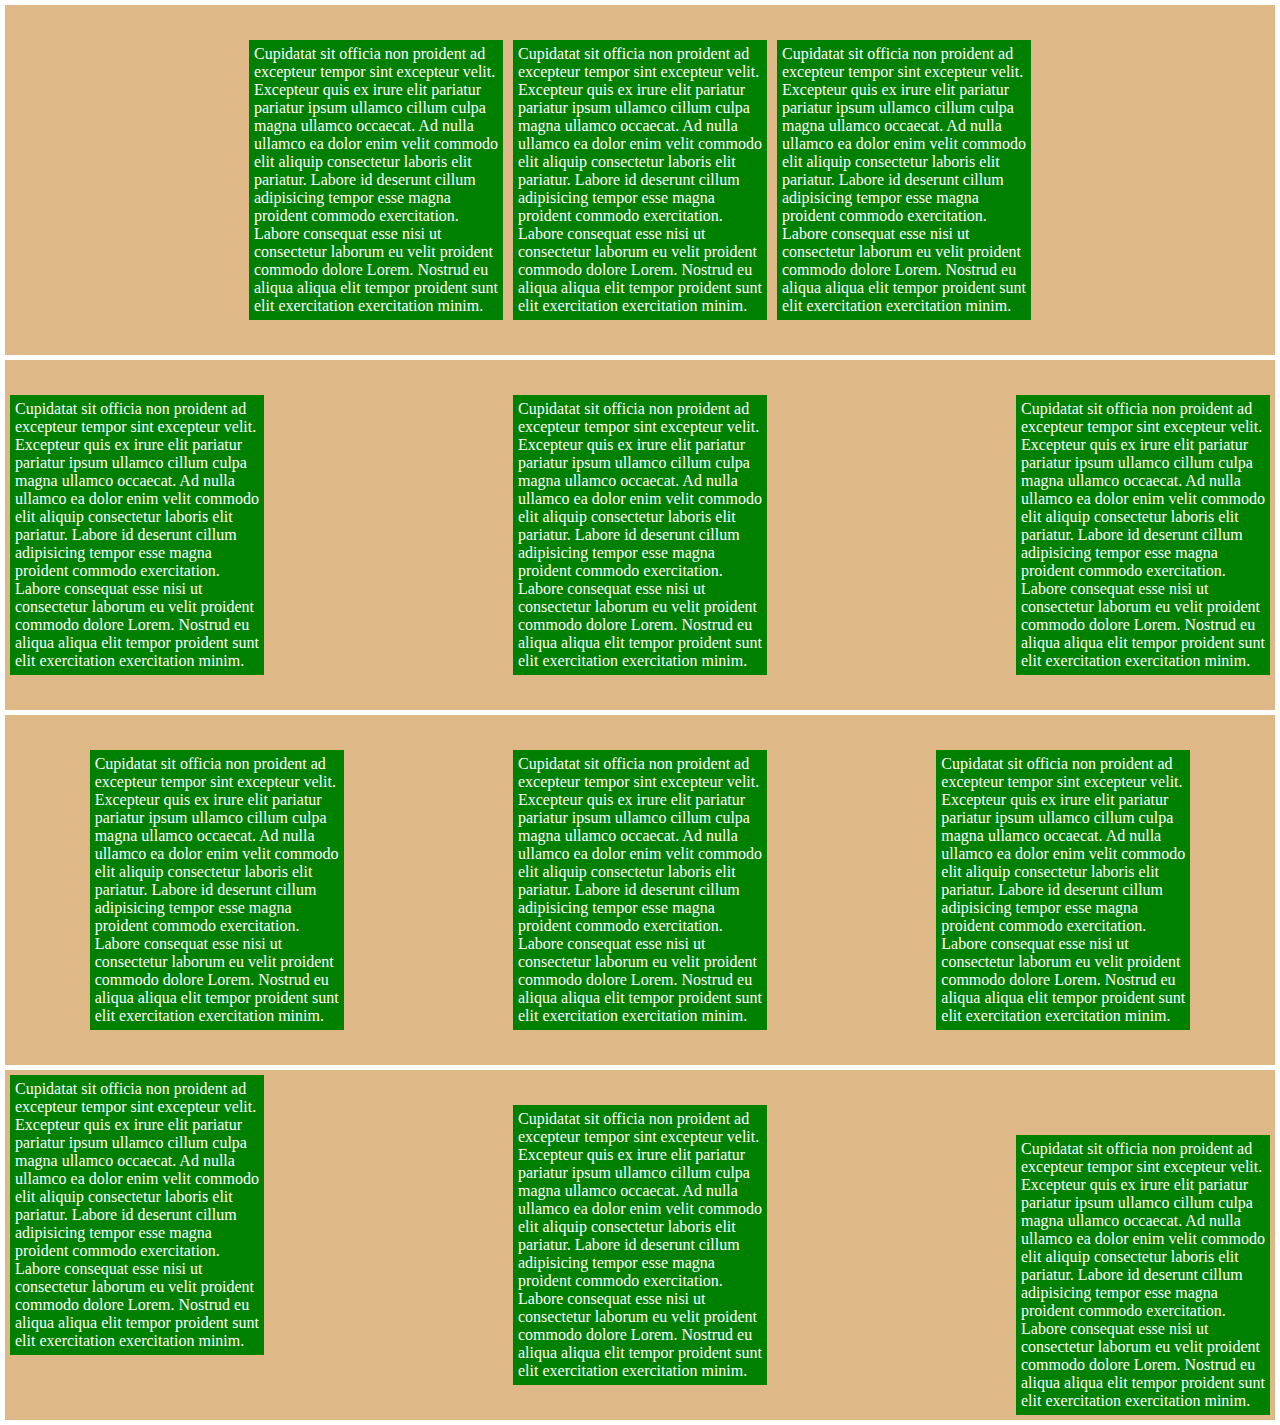
<file: Posicionamentos/Testes com flexbox/index.html>
<!DOCTYPE html>
<html lang="en">
<head>
    <meta charset="UTF-8">
    <meta http-equiv="X-UA-Compatible" content="IE=edge">
    <meta name="viewport" content="width=device-width, initial-scale=1.0">
    <meta name="keywords" content="html5, css3, flex flexbox">

    <title>Document</title>

    <link rel="stylesheet" href="./estilo/estilo.css">
</head>
<body>
    
    <!--
        Container principal
    -->
    <div class="container1">

        <!--
            Areas para testes com flexbox
        -->
        <div class="area1">
            <p>Cupidatat sit officia non proident ad excepteur tempor sint excepteur velit. Excepteur quis ex irure elit pariatur pariatur ipsum ullamco cillum culpa magna ullamco occaecat. Ad nulla ullamco ea dolor enim velit commodo elit aliquip consectetur laboris elit pariatur. Labore id deserunt cillum adipisicing tempor esse magna proident commodo exercitation. Labore consequat esse nisi ut consectetur laborum eu velit proident commodo dolore Lorem. Nostrud eu aliqua aliqua elit tempor proident sunt elit exercitation exercitation minim.</p>
        </div>
        <div class="area1">
            <p>Cupidatat sit officia non proident ad excepteur tempor sint excepteur velit. Excepteur quis ex irure elit pariatur pariatur ipsum ullamco cillum culpa magna ullamco occaecat. Ad nulla ullamco ea dolor enim velit commodo elit aliquip consectetur laboris elit pariatur. Labore id deserunt cillum adipisicing tempor esse magna proident commodo exercitation. Labore consequat esse nisi ut consectetur laborum eu velit proident commodo dolore Lorem. Nostrud eu aliqua aliqua elit tempor proident sunt elit exercitation exercitation minim.</p>
        </div>
        <div class="area1">
            <p>Cupidatat sit officia non proident ad excepteur tempor sint excepteur velit. Excepteur quis ex irure elit pariatur pariatur ipsum ullamco cillum culpa magna ullamco occaecat. Ad nulla ullamco ea dolor enim velit commodo elit aliquip consectetur laboris elit pariatur. Labore id deserunt cillum adipisicing tempor esse magna proident commodo exercitation. Labore consequat esse nisi ut consectetur laborum eu velit proident commodo dolore Lorem. Nostrud eu aliqua aliqua elit tempor proident sunt elit exercitation exercitation minim.</p>
        </div>
    </div>

    <div class="container2">

        <!--
            Areas para testes com flexbox
        -->
        <div class="area2">
            <p>Cupidatat sit officia non proident ad excepteur tempor sint excepteur velit. Excepteur quis ex irure elit pariatur pariatur ipsum ullamco cillum culpa magna ullamco occaecat. Ad nulla ullamco ea dolor enim velit commodo elit aliquip consectetur laboris elit pariatur. Labore id deserunt cillum adipisicing tempor esse magna proident commodo exercitation. Labore consequat esse nisi ut consectetur laborum eu velit proident commodo dolore Lorem. Nostrud eu aliqua aliqua elit tempor proident sunt elit exercitation exercitation minim.</p>
        </div>
        <div class="area2">
            <p>Cupidatat sit officia non proident ad excepteur tempor sint excepteur velit. Excepteur quis ex irure elit pariatur pariatur ipsum ullamco cillum culpa magna ullamco occaecat. Ad nulla ullamco ea dolor enim velit commodo elit aliquip consectetur laboris elit pariatur. Labore id deserunt cillum adipisicing tempor esse magna proident commodo exercitation. Labore consequat esse nisi ut consectetur laborum eu velit proident commodo dolore Lorem. Nostrud eu aliqua aliqua elit tempor proident sunt elit exercitation exercitation minim.</p>
        </div>
        <div class="area2">
            <p>Cupidatat sit officia non proident ad excepteur tempor sint excepteur velit. Excepteur quis ex irure elit pariatur pariatur ipsum ullamco cillum culpa magna ullamco occaecat. Ad nulla ullamco ea dolor enim velit commodo elit aliquip consectetur laboris elit pariatur. Labore id deserunt cillum adipisicing tempor esse magna proident commodo exercitation. Labore consequat esse nisi ut consectetur laborum eu velit proident commodo dolore Lorem. Nostrud eu aliqua aliqua elit tempor proident sunt elit exercitation exercitation minim.</p>
        </div>
    </div>

    <div class="container3">

        <!--
            Areas para testes com flexbox
        -->
        <div class="area3">
            <p>Cupidatat sit officia non proident ad excepteur tempor sint excepteur velit. Excepteur quis ex irure elit pariatur pariatur ipsum ullamco cillum culpa magna ullamco occaecat. Ad nulla ullamco ea dolor enim velit commodo elit aliquip consectetur laboris elit pariatur. Labore id deserunt cillum adipisicing tempor esse magna proident commodo exercitation. Labore consequat esse nisi ut consectetur laborum eu velit proident commodo dolore Lorem. Nostrud eu aliqua aliqua elit tempor proident sunt elit exercitation exercitation minim.</p>
        </div>
        <div class="area3">
            <p>Cupidatat sit officia non proident ad excepteur tempor sint excepteur velit. Excepteur quis ex irure elit pariatur pariatur ipsum ullamco cillum culpa magna ullamco occaecat. Ad nulla ullamco ea dolor enim velit commodo elit aliquip consectetur laboris elit pariatur. Labore id deserunt cillum adipisicing tempor esse magna proident commodo exercitation. Labore consequat esse nisi ut consectetur laborum eu velit proident commodo dolore Lorem. Nostrud eu aliqua aliqua elit tempor proident sunt elit exercitation exercitation minim.</p>
        </div>
        <div class="area3">
            <p>Cupidatat sit officia non proident ad excepteur tempor sint excepteur velit. Excepteur quis ex irure elit pariatur pariatur ipsum ullamco cillum culpa magna ullamco occaecat. Ad nulla ullamco ea dolor enim velit commodo elit aliquip consectetur laboris elit pariatur. Labore id deserunt cillum adipisicing tempor esse magna proident commodo exercitation. Labore consequat esse nisi ut consectetur laborum eu velit proident commodo dolore Lorem. Nostrud eu aliqua aliqua elit tempor proident sunt elit exercitation exercitation minim.</p>
        </div>
    </div>

    <div class="container4">

        <!--
            Areas para testes com flexbox
        -->
        <div class="area4">
            <p>Cupidatat sit officia non proident ad excepteur tempor sint excepteur velit. Excepteur quis ex irure elit pariatur pariatur ipsum ullamco cillum culpa magna ullamco occaecat. Ad nulla ullamco ea dolor enim velit commodo elit aliquip consectetur laboris elit pariatur. Labore id deserunt cillum adipisicing tempor esse magna proident commodo exercitation. Labore consequat esse nisi ut consectetur laborum eu velit proident commodo dolore Lorem. Nostrud eu aliqua aliqua elit tempor proident sunt elit exercitation exercitation minim.</p>
        </div>
        <div class="area5">
            <p>Cupidatat sit officia non proident ad excepteur tempor sint excepteur velit. Excepteur quis ex irure elit pariatur pariatur ipsum ullamco cillum culpa magna ullamco occaecat. Ad nulla ullamco ea dolor enim velit commodo elit aliquip consectetur laboris elit pariatur. Labore id deserunt cillum adipisicing tempor esse magna proident commodo exercitation. Labore consequat esse nisi ut consectetur laborum eu velit proident commodo dolore Lorem. Nostrud eu aliqua aliqua elit tempor proident sunt elit exercitation exercitation minim.</p>
        </div>
        <div class="area6">
            <p>Cupidatat sit officia non proident ad excepteur tempor sint excepteur velit. Excepteur quis ex irure elit pariatur pariatur ipsum ullamco cillum culpa magna ullamco occaecat. Ad nulla ullamco ea dolor enim velit commodo elit aliquip consectetur laboris elit pariatur. Labore id deserunt cillum adipisicing tempor esse magna proident commodo exercitation. Labore consequat esse nisi ut consectetur laborum eu velit proident commodo dolore Lorem. Nostrud eu aliqua aliqua elit tempor proident sunt elit exercitation exercitation minim.</p>
        </div>
    </div>

</body>
</html>
</file>
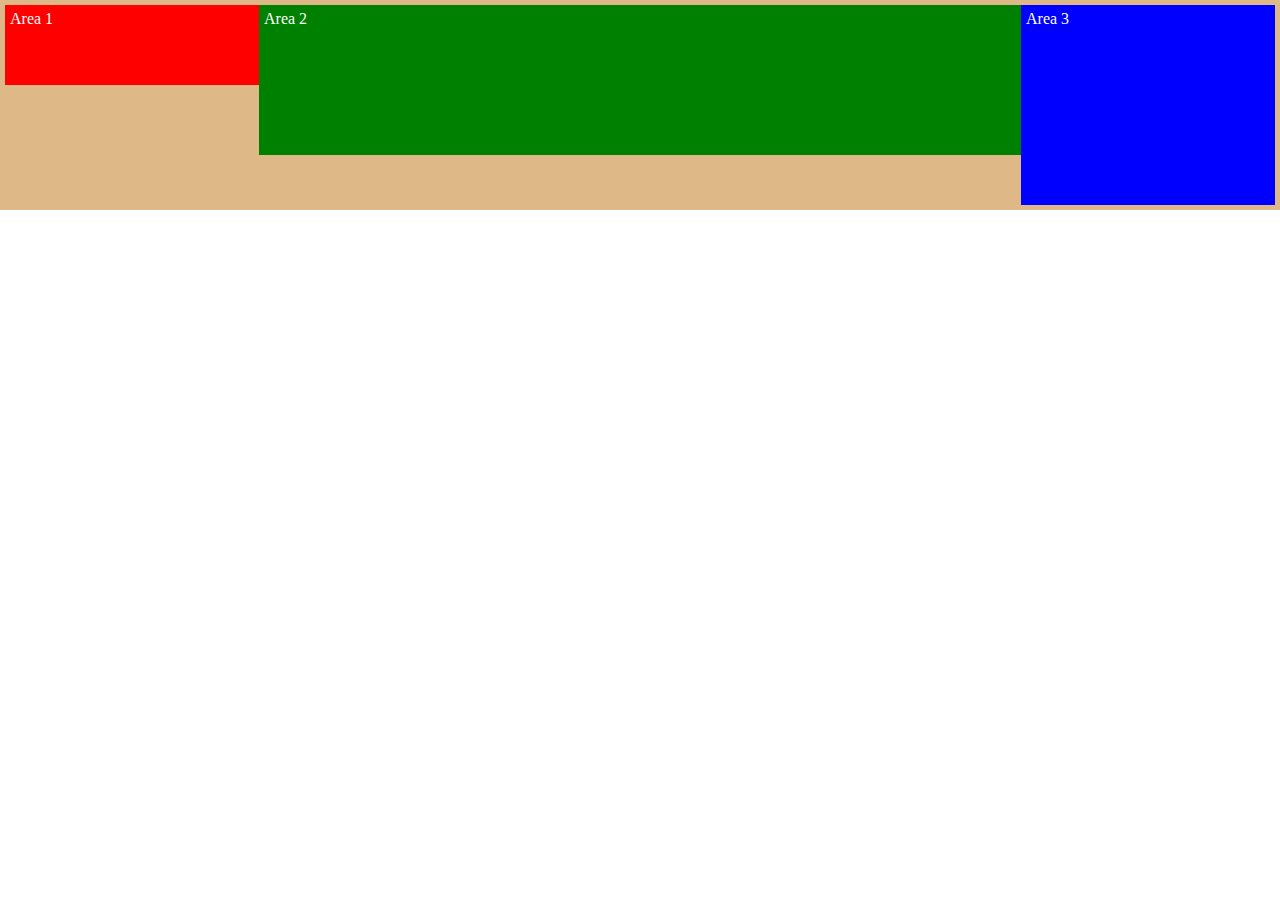
<file: Posicionamentos/Testes com float e clear/index.html>
<!DOCTYPE html>
<html lang="en">
<head>
    <meta charset="UTF-8">
    <meta http-equiv="X-UA-Compatible" content="IE=edge">
    <meta name="viewport" content="width=device-width, initial-scale=1.0">
    <meta name="keywords" content="html5, css3, float, clear">

    <title>Document</title>

    <link rel="stylesheet" href="./estilo/estilo.css">
</head>
<body>
    
    <!--
        Container principal
    -->
    <div class="container-principal">

        <!--
            Areas para testes com float e clear
        -->
        <div class="area1">
            <p>Area 1</p>
        </div>
        <div class="area2">
            <p>Area 2</p>
        </div>
        <div class="area3">
            <p>Area 3</p>
        </div>
    </div>

</body>
</html>
</file>
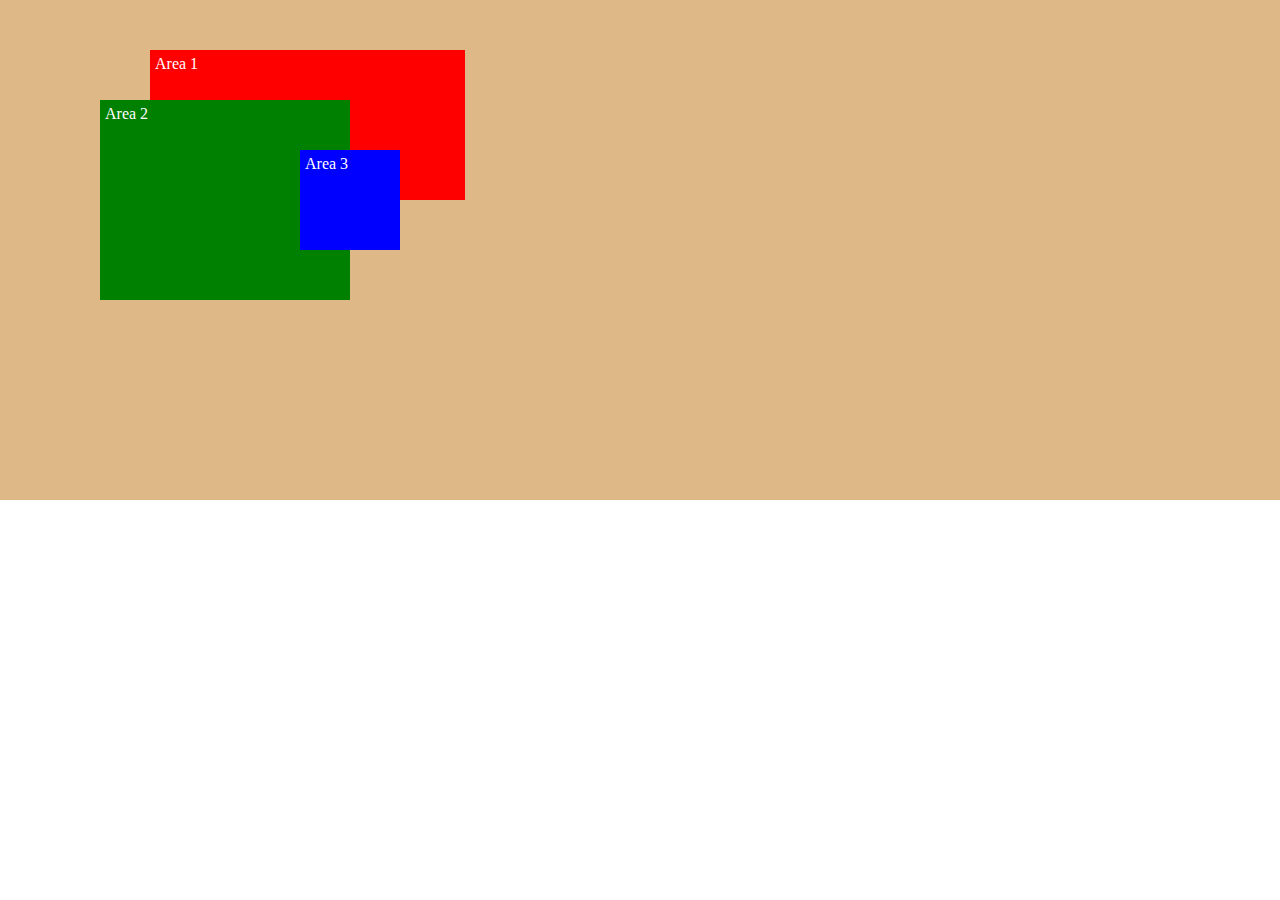
<file: Posicionamentos/Testes com position/index.html>
<!DOCTYPE html>
<html lang="en">
<head>
    <meta charset="UTF-8">
    <meta http-equiv="X-UA-Compatible" content="IE=edge">
    <meta name="viewport" content="width=device-width, initial-scale=1.0">
    <meta name="keywords" content="html5, css3, position">

    <title>Document</title>

    <link rel="stylesheet" href="./estilo/estilo.css">
</head>
<body>
    
    <!--
        Container principal
    -->
    <div class="container-principal">

        <!--
            Areas para testes com position

            MUDE A ORDEM NO HTML DAS AREAS PARA MUDAR A ORDEM DE POSICIONAMENTO
        -->
        <div class="area1">
            <p>Area 1</p>
        </div>
        <div class="area2">
            <p>Area 2</p>
        </div>
        <div class="area3">
            <p>Area 3</p>
        </div>
    </div>

</body>
</html>
</file>
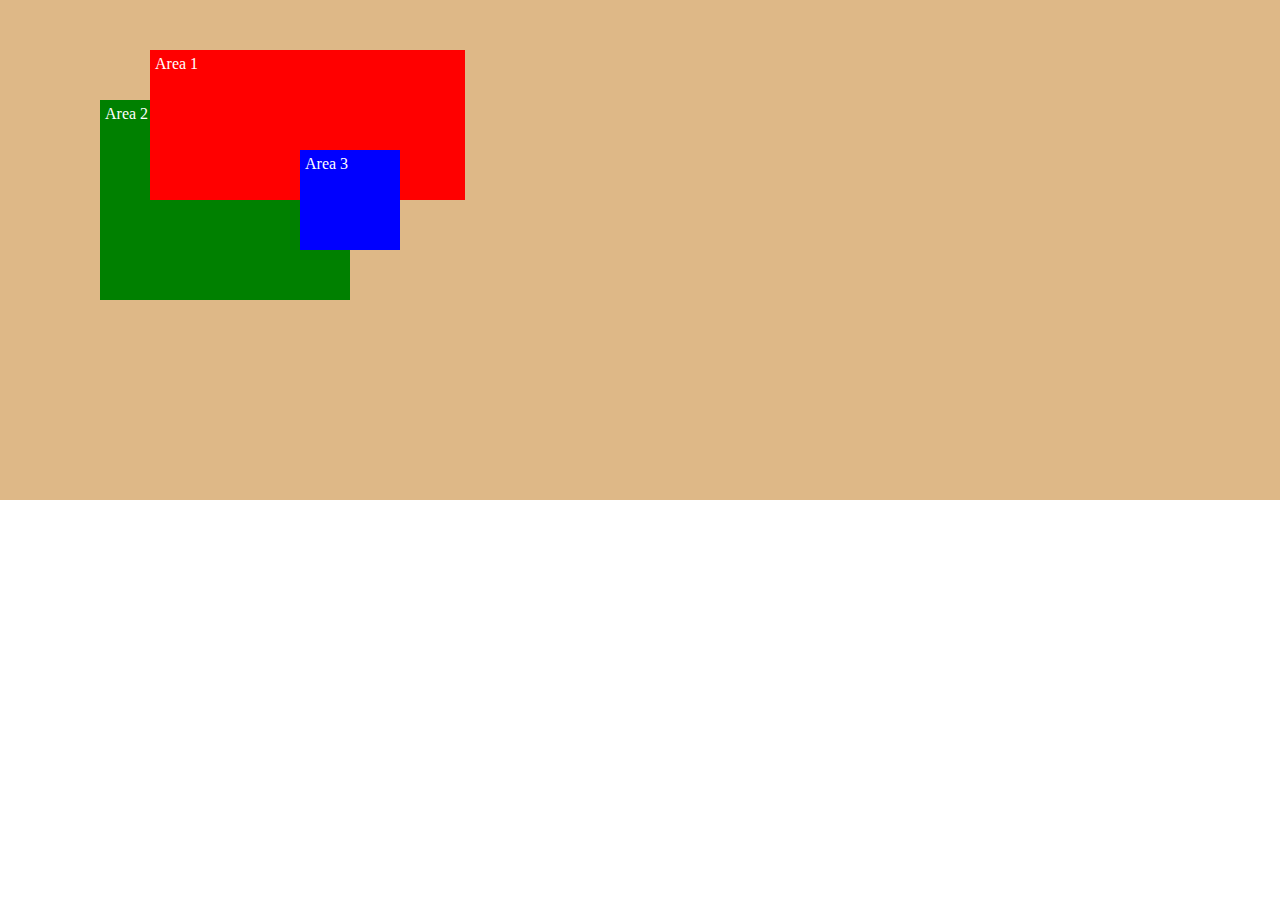
<file: Posicionamentos/Testes com z-index/index.html>
<!DOCTYPE html>
<html lang="en">
<head>
    <meta charset="UTF-8">
    <meta http-equiv="X-UA-Compatible" content="IE=edge">
    <meta name="viewport" content="width=device-width, initial-scale=1.0">
    <meta name="keywords" content="html5, css3, z-index, zindex">

    <title>Document</title>

    <link rel="stylesheet" href="./estilo/estilo.css">
</head>
<body>
    
    <!--
        Container principal
    -->
    <div class="container-principal">

        <!--
            Areas para testes com z-index

            MUDE O Z-INDEX PARA CADA CLASSE NO CSS PARA ALTERAR A ORDEM EM QUE AS
            AREAS APARECEM
        -->
        <div class="area1">
            <p>Area 1</p>
        </div>
        <div class="area2">
            <p>Area 2</p>
        </div>
        <div class="area3">
            <p>Area 3</p>
        </div>
    </div>

</body>
</html>
</file>
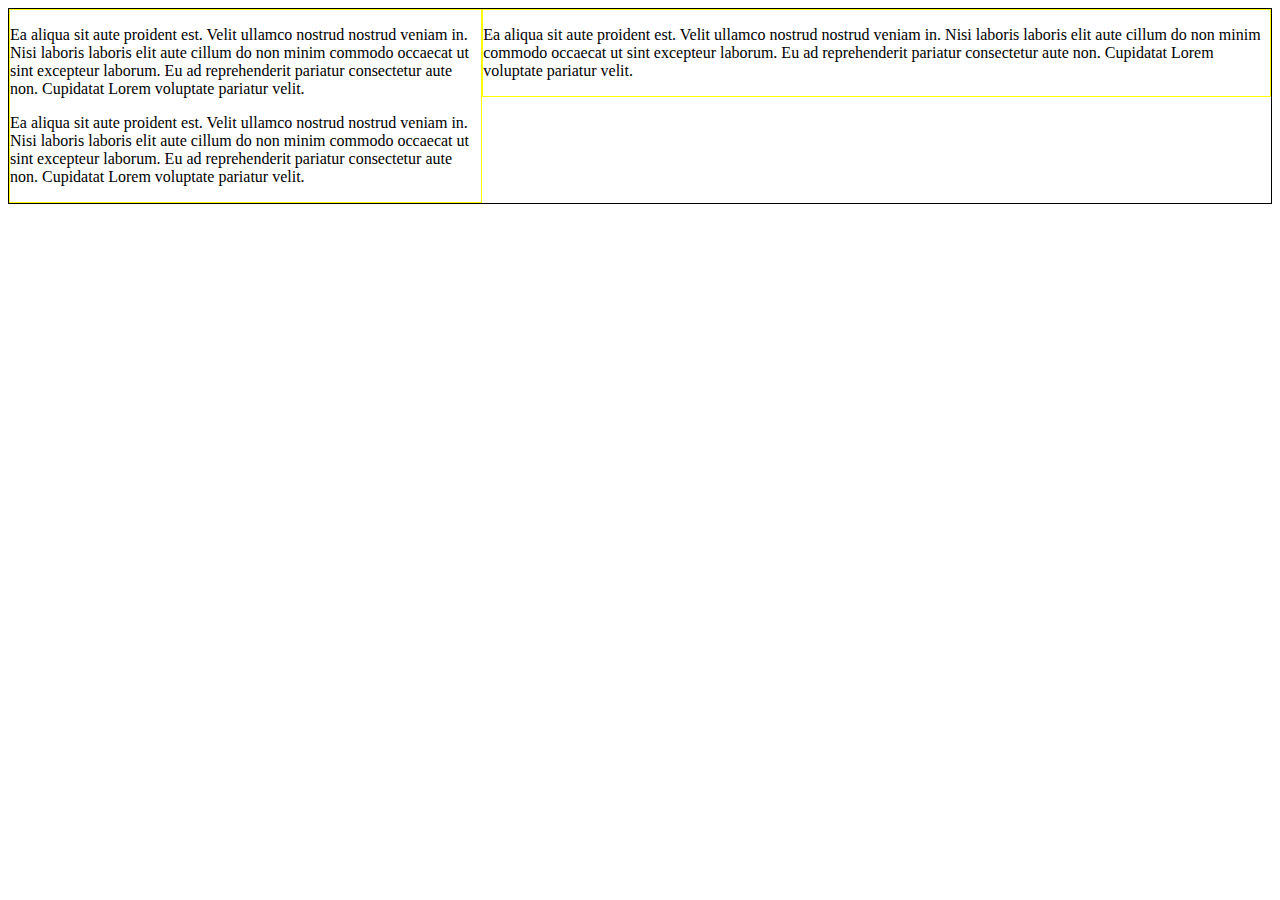
<file: APIs prontas para uso/grid_view_simplificado.html>
<!DOCTYPE html>
<html lang="en">
<head>
    <meta charset="UTF-8">
    <meta http-equiv="X-UA-Compatible" content="IE=edge">
    <meta name="viewport" content="width=device-width, initial-scale=1.0">
    <meta name="keywords" content="html5, css, grid view simplificado">
    <title>Simplificando o Grid View</title>

    <style>
        /*configuração da linha*/
        .linha {
            box-sizing: border-box;
            border: 1px solid black;
        }

        .linha::after {
            content: "";
            clear: both;
            display: table;
        }

        /*configuração das colunas*/
        .coluna {
            float: left;
            box-sizing: border-box;
            border: 1px solid yellow;
        }

        /*largura até 8 colunas*/
        .um {
            width: 12.5%;
        }

        .dois {
            width: 25%;
        }

        .tres {
            width: 37.5%;
        }

        .quatro {
            width: 50%;
        }

        .cinco {
            width: 62.5%;
        }

        .seis {
            width: 75%;
        }

        .sete {
            width: 87.5%;
        }

        .oito {
            width: 100%;
        }
    </style>
</head>
<body>
    
    <div class="linha">
        <div class="coluna tres">
            <p>Ea aliqua sit aute proident est. Velit ullamco nostrud nostrud veniam in. Nisi laboris laboris elit aute cillum do non minim commodo occaecat ut sint excepteur laborum. Eu ad reprehenderit pariatur consectetur aute non. Cupidatat Lorem voluptate pariatur velit.</p>
            <p>Ea aliqua sit aute proident est. Velit ullamco nostrud nostrud veniam in. Nisi laboris laboris elit aute cillum do non minim commodo occaecat ut sint excepteur laborum. Eu ad reprehenderit pariatur consectetur aute non. Cupidatat Lorem voluptate pariatur velit.</p>
        </div>
        <div class="coluna cinco">
            <p>Ea aliqua sit aute proident est. Velit ullamco nostrud nostrud veniam in. Nisi laboris laboris elit aute cillum do non minim commodo occaecat ut sint excepteur laborum. Eu ad reprehenderit pariatur consectetur aute non. Cupidatat Lorem voluptate pariatur velit.</p>
        </div>
        
    </div>

</body>
</html>
</file>
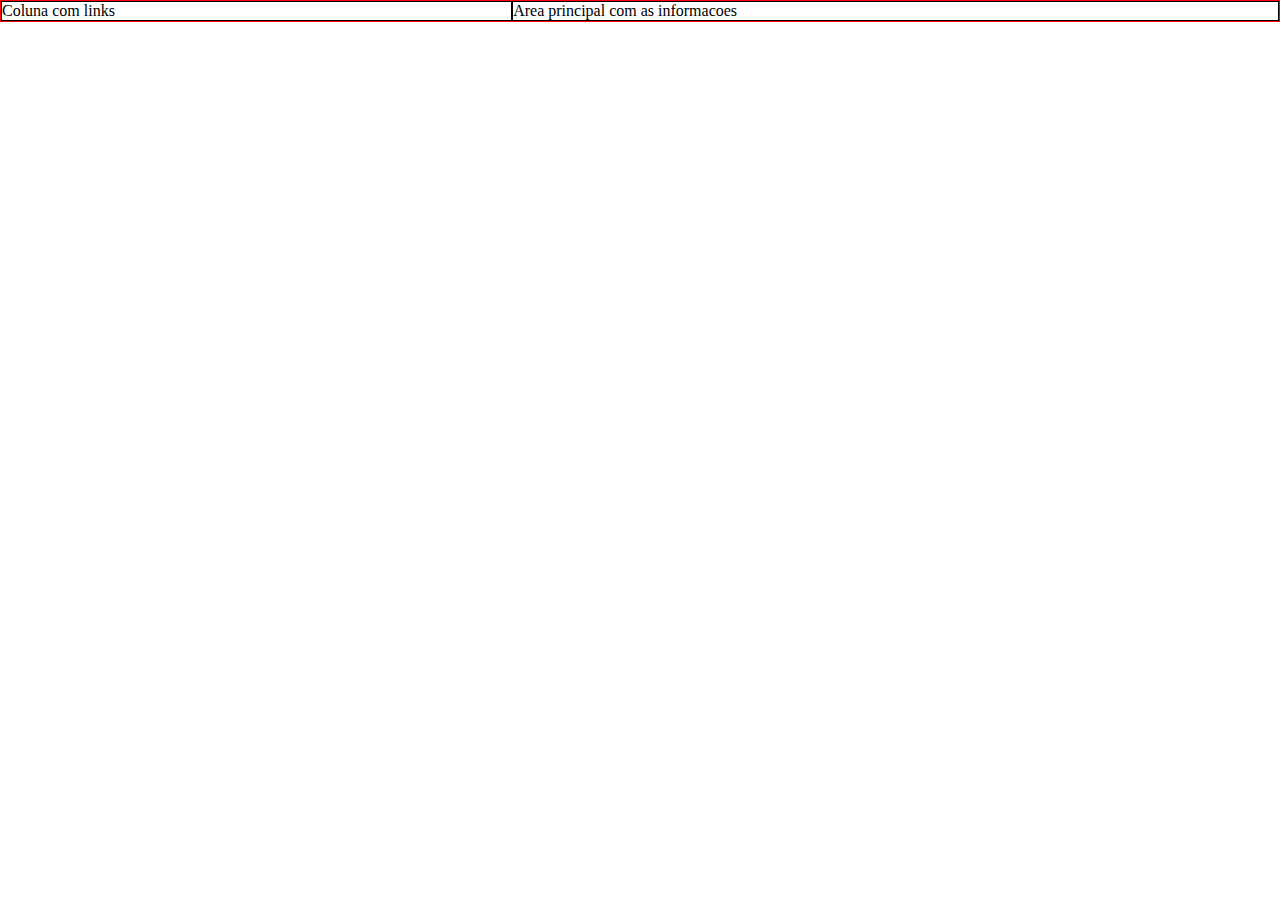
<file: APIs prontas para uso/Grid View - 10 colunas/pagina.html>
<!DOCTYPE html>
<html lang="pt-br">
<head>
    <meta charset="UTF-8">
    <meta http-equiv="X-UA-Compatible" content="IE=edge">
    <meta name="viewport" content="width=device-width, initial-scale=1.0">
    <meta name="keywords" content="html5, css3, grid view">
    <title>Grid View com 10 Colunas</title>

    <link rel="stylesheet" href="./estilo/gridview10col.css">
</head>
<body>
    
    <div class="linha">
        <div class="coluna-4">Coluna com links</div>
        <div class="coluna-6">Area principal com as informacoes</div>
    </div>

</body>
</html>
</file>
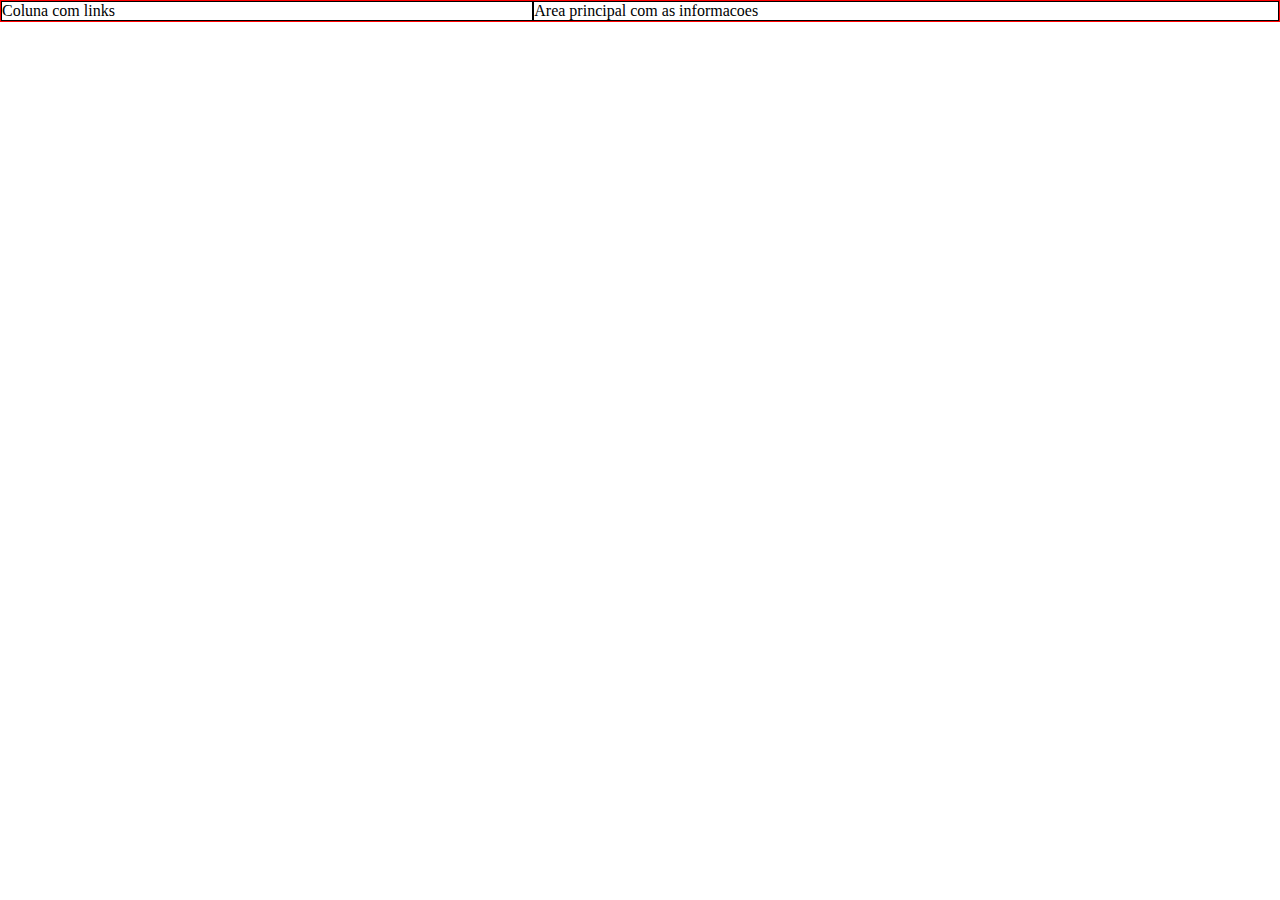
<file: APIs prontas para uso/Grid View - 12 colunas/pagina.html>
<!DOCTYPE html>
<html lang="pt-br">
<head>
    <meta charset="UTF-8">
    <meta http-equiv="X-UA-Compatible" content="IE=edge">
    <meta name="viewport" content="width=device-width, initial-scale=1.0">
    <meta name="keywords" content="html5, css3, grid view">
    <title>Grid View com 12 Colunas</title>

    <link rel="stylesheet" href="./estilo/gridview12col.css">
</head>
<body>
    
    <div class="linha">
        <div class="coluna-5">Coluna com links</div>
        <div class="coluna-7">Area principal com as informacoes</div>
    </div>

</body>
</html>
</file>
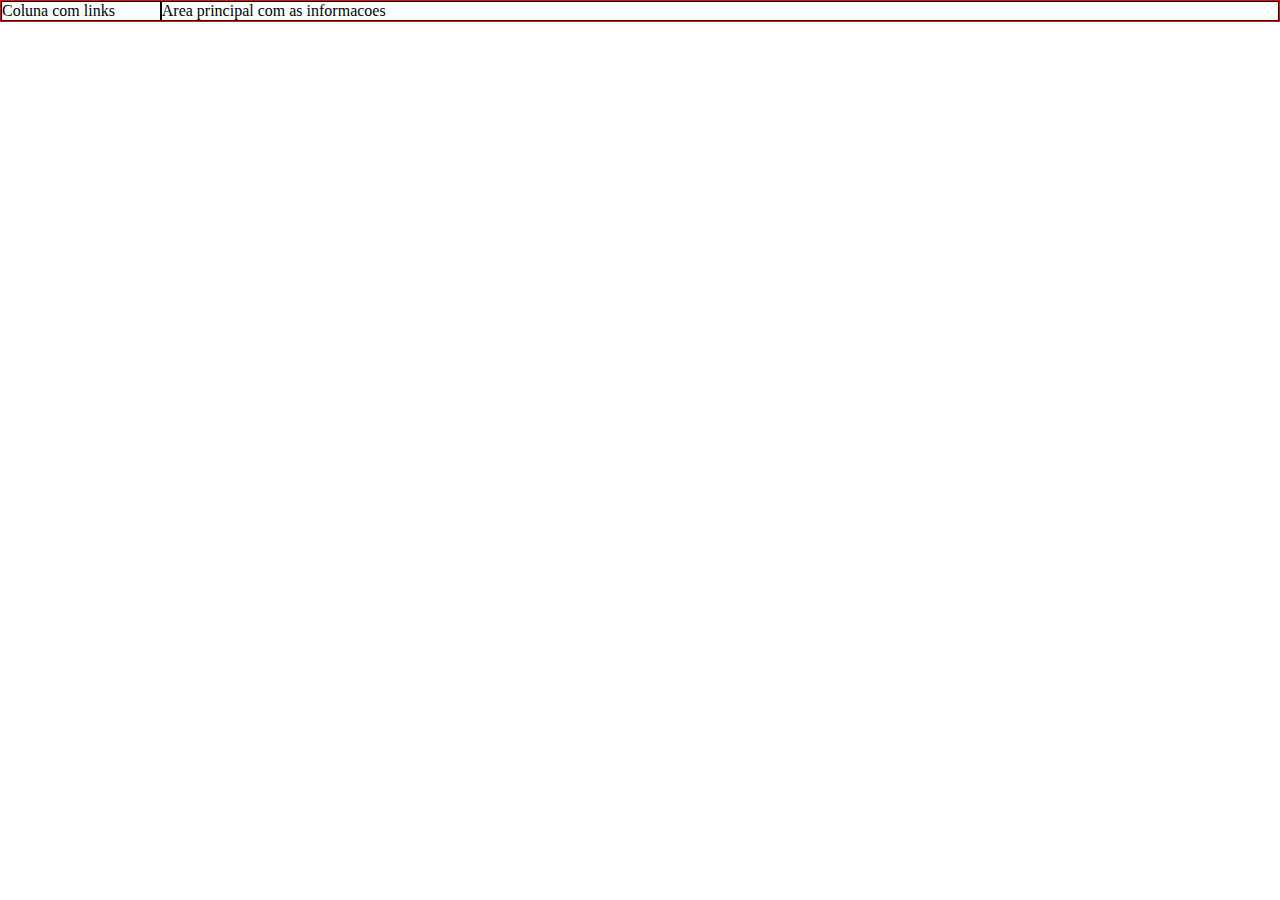
<file: APIs prontas para uso/Grid View - 8 colunas/pagina.html>
<!DOCTYPE html>
<html lang="pt-br">
<head>
    <meta charset="UTF-8">
    <meta http-equiv="X-UA-Compatible" content="IE=edge">
    <meta name="viewport" content="width=device-width, initial-scale=1.0">
    <meta name="keywords" content="html5, css3, grid view">
    <title>Grid View com 8 Colunas</title>

    <link rel="stylesheet" href="./estilo/gridview8col.css">
</head>
<body>
    
    <div class="linha">
        <div class="coluna-1">Coluna com links</div>
        <div class="coluna-7">Area principal com as informacoes</div>
    </div>

</body>
</html>
</file>
<file: Posicionamentos/Testes com flexbox/estilo/estilo.css>
body {
    margin: 0px;
    padding: 0px;
}

p {
    color: white;
    margin: 5px;
}

/*
Estilos para as areas principais
*/
.container1 {
    height: 350px;
    background-color: burlywood;
    margin: 5px;

    box-sizing: border-box;

    display: flex;
    flex-direction: row;
    flex-wrap: nowrap;

    justify-content: center; /*flex-start, center, flex-end, space-between, space-around*/
    align-items: center;
}

/*
Estilos para a area interna
*/
.area1 {
    background-color:  green;
    width: 20%;
    margin: 5px;

    box-sizing: border-box;
}



.container2 {
    height: 350px;
    background-color: burlywood;
    margin: 5px;

    box-sizing: border-box;

    display: flex;
    flex-direction: row;
    flex-wrap: nowrap;

    justify-content: space-between; /*flex-start, center, flex-end, space-between, space-around*/
    align-items: center;
}

/*
Estilos para a area interna
*/
.area2 {
    background-color:  green;
    width: 20%;
    margin: 5px;

    box-sizing: border-box;
}



.container3 {
    height: 350px;
    background-color: burlywood;
    margin: 5px;

    box-sizing: border-box;

    display: flex;
    flex-direction: row;
    flex-wrap: nowrap;

    justify-content: space-around; /*flex-start, center, flex-end, space-between, space-around*/
    align-items: center;
}

/*
Estilos para a area interna
*/
.area3 {
    background-color:  green;
    width: 20%;
    margin: 5px;

    box-sizing: border-box;
}



.container4 {
    height: 350px;
    background-color: burlywood;
    margin: 5px;

    box-sizing: border-box;

    display: flex;
    flex-direction: row;
    flex-wrap: nowrap;

    justify-content: space-between; /*flex-start, center, flex-end, space-between, space-around*/
}

/*
Estilos para a area interna
*/
.area4 {
    background-color: green;
    width: 20%;
    margin: 5px;

    box-sizing: border-box;

    align-self: flex-start;
}

.area5 {
    background-color: green;
    width: 20%;
    margin: 5px;

    box-sizing: border-box;

    align-self: center;
}

.area6 {
    background-color: green;
    width: 20%;
    margin: 5px;

    box-sizing: border-box;

    align-self: flex-end;
}
</file>
<file: Posicionamentos/Testes com float e clear/estilo/estilo.css>
body {
    margin: 0px;
    padding: 0px;
}

p {
    color: white;
    margin: 5px;
}

/*
Estilos para a area principal
*/
.container-principal {
    width: 100%;
    padding: 5px;
    background-color: burlywood;

    box-sizing: border-box;
}

.container-principal::after {
    content: "";
    clear: both;
    display: table;                 /*permite a expansão do container automatico*/
}

/*
Estilos para cada area
*/
.area1 {
    float: left;

    background-color:  red;
    width: 20%;
    height: 80px;

    box-sizing: border-box;
}

.area2 {
    float: left;

    background-color: green;
    width: 60%;
    height: 150px;

    box-sizing: border-box;
}

.area3 {
    float: left;

    background-color: blue;
    width: 20%;
    height: 200px;

    box-sizing: border-box;
}
</file>
<file: Posicionamentos/Testes com position/estilo/estilo.css>
body {
    margin: 0px;
    padding: 0px;
}

p {
    color: white;
    margin: 5px;
}

/*
Estilos para a area principal
*/
.container-principal {
    width: 100%;
    height: 500px;
    
    background-color: burlywood;

    position: relative;
}

/*
Estilos para cada area
*/
.area1 {
    position: absolute;
    top: 50px;
    left: 150px;

    width: 315px;
    height: 150px;

    background-color:  red;
}

.area2 {
    position: absolute;
    top: 100px;
    left: 100px;

    width: 250px;
    height: 200px;

    background-color: green;
}

.area3 {
    position: absolute;
    top: 150px;
    left: 300px;

    width: 100px;
    height: 100px;

    background-color: blue;
}
</file>
<file: Posicionamentos/Testes com z-index/estilo/estilo.css>
body {
    margin: 0px;
    padding: 0px;
}

p {
    color: white;
    margin: 5px;
}

/*
Estilos para a area principal
*/
.container-principal {
    width: 100%;
    height: 500px;
    
    background-color: burlywood;

    position: relative;
}

/*
Estilos para cada area
*/
.area1 {
    position: absolute;
    top: 50px;
    left: 150px;
    z-index: 2;                             /*altere aqui para muder a ordem*/

    width: 315px;
    height: 150px;

    background-color:  red;
}

.area2 {
    position: absolute;
    top: 100px;
    left: 100px;
    z-index: 1;                             /*altere aqui para muder a ordem*/

    width: 250px;
    height: 200px;

    background-color: green;
}

.area3 {
    position: absolute;
    top: 150px;
    left: 300px;
    z-index: 3;                             /*altere aqui para muder a ordem*/

    width: 100px;
    height: 100px;

    background-color: blue;
}
</file>
<file: APIs prontas para uso/Grid View - 10 colunas/estilo/gridview10col.css>
body {
    margin: 0px;
    padding: 0px;
}

/*Configuração do container que representa a linha*/
.linha {
    border: 1px solid red;
    box-sizing: border-box;
}

.linha::after {
    content: "";

    clear: both;
    display: table;
}

/*configuração individual das colunas*/
.coluna-1 {
    float: left;
    border: 1px solid black;

    width: 10%;

    box-sizing: border-box;
}

.coluna-2 {
    float: left;
    border: 1px solid black;

    width: 20%;

    box-sizing: border-box;
}

.coluna-3 {
    float: left;
    border: 1px solid black;

    width: 30%;

    box-sizing: border-box;
}

.coluna-4 {
    float: left;
    border: 1px solid black;

    width: 40%;

    box-sizing: border-box;
}

.coluna-5 {
    float: left;
    border: 1px solid black;

    width: 50%;

    box-sizing: border-box;
}

.coluna-6 {
    float: left;
    border: 1px solid black;

    width: 60%;

    box-sizing: border-box;
}

.coluna-7 {
    float: left;
    border: 1px solid black;

    width: 70%;

    box-sizing: border-box;
}

.coluna-8 {
    float: left;
    border: 1px solid black;

    width: 80%;

    box-sizing: border-box;
}

.coluna-9 {
    float: left;
    border: 1px solid black;

    width: 90%;

    box-sizing: border-box;
}

.coluna-10 {
    float: left;
    border: 1px solid black;

    width: 100%;

    box-sizing: border-box;
}
</file>
<file: APIs prontas para uso/Grid View - 12 colunas/estilo/gridview12col.css>
body {
    margin: 0px;
    padding: 0px;
}

/*Configuração do container que representa a linha*/
.linha {
    border: 1px solid red;
    box-sizing: border-box;
}

.linha::after {
    content: "";

    clear: both;
    display: table;
}

/*configuração individual das colunas*/
.coluna-1 {
    float: left;
    border: 1px solid black;

    width: 8.33%;

    box-sizing: border-box;
}

.coluna-2 {
    float: left;
    border: 1px solid black;

    width: 16.66%;

    box-sizing: border-box;
}

.coluna-3 {
    float: left;
    border: 1px solid black;

    width: 25%;

    box-sizing: border-box;
}

.coluna-4 {
    float: left;
    border: 1px solid black;

    width: 33.33%;

    box-sizing: border-box;
}

.coluna-5 {
    float: left;
    border: 1px solid black;

    width: 41.65%;

    box-sizing: border-box;
}

.coluna-6 {
    float: left;
    border: 1px solid black;

    width: 50%;

    box-sizing: border-box;
}

.coluna-7 {
    float: left;
    border: 1px solid black;

    width: 58.33%;

    box-sizing: border-box;
}

.coluna-8 {
    float: left;
    border: 1px solid black;

    width: 66.66%;

    box-sizing: border-box;
}

.coluna-9 {
    float: left;
    border: 1px solid black;

    width: 75%;

    box-sizing: border-box;
}

.coluna-10 {
    float: left;
    border: 1px solid black;

    width: 83.33%;

    box-sizing: border-box;
}

.coluna-11 {
    float: left;
    border: 1px solid black;

    width: 91.63%;

    box-sizing: border-box;
}

.coluna-12 {
    float: left;
    border: 1px solid black;

    width: 100%;

    box-sizing: border-box;
}
</file>
<file: APIs prontas para uso/Grid View - 8 colunas/estilo/gridview8col.css>
body {
    margin: 0px;
    padding: 0px;
}

/*Configuração do container que representa a linha*/
.linha {
    border: 1px solid red;
    box-sizing: border-box;
}

.linha::after {
    content: "";

    clear: both;
    display: table;
}

/*configuração individual das colunas*/
.coluna-1 {
    float: left;
    border: 1px solid black;

    width: 12.5%;

    box-sizing: border-box;
}

.coluna-2 {
    float: left;
    border: 1px solid black;

    width: 25%;

    box-sizing: border-box;
}

.coluna-3 {
    float: left;
    border: 1px solid black;

    width: 37.5%;

    box-sizing: border-box;
}

.coluna-4 {
    float: left;
    border: 1px solid black;

    width: 50%;

    box-sizing: border-box;
}

.coluna-5 {
    float: left;
    border: 1px solid black;

    width: 62.5%;

    box-sizing: border-box;
}

.coluna-6 {
    float: left;
    border: 1px solid black;

    width: 75%;

    box-sizing: border-box;
}

.coluna-7 {
    float: left;
    border: 1px solid black;

    width: 87.5%;

    box-sizing: border-box;
}

.coluna-8 {
    float: left;
    border: 1px solid black;

    width: 100%;

    box-sizing: border-box;
}
</file>
